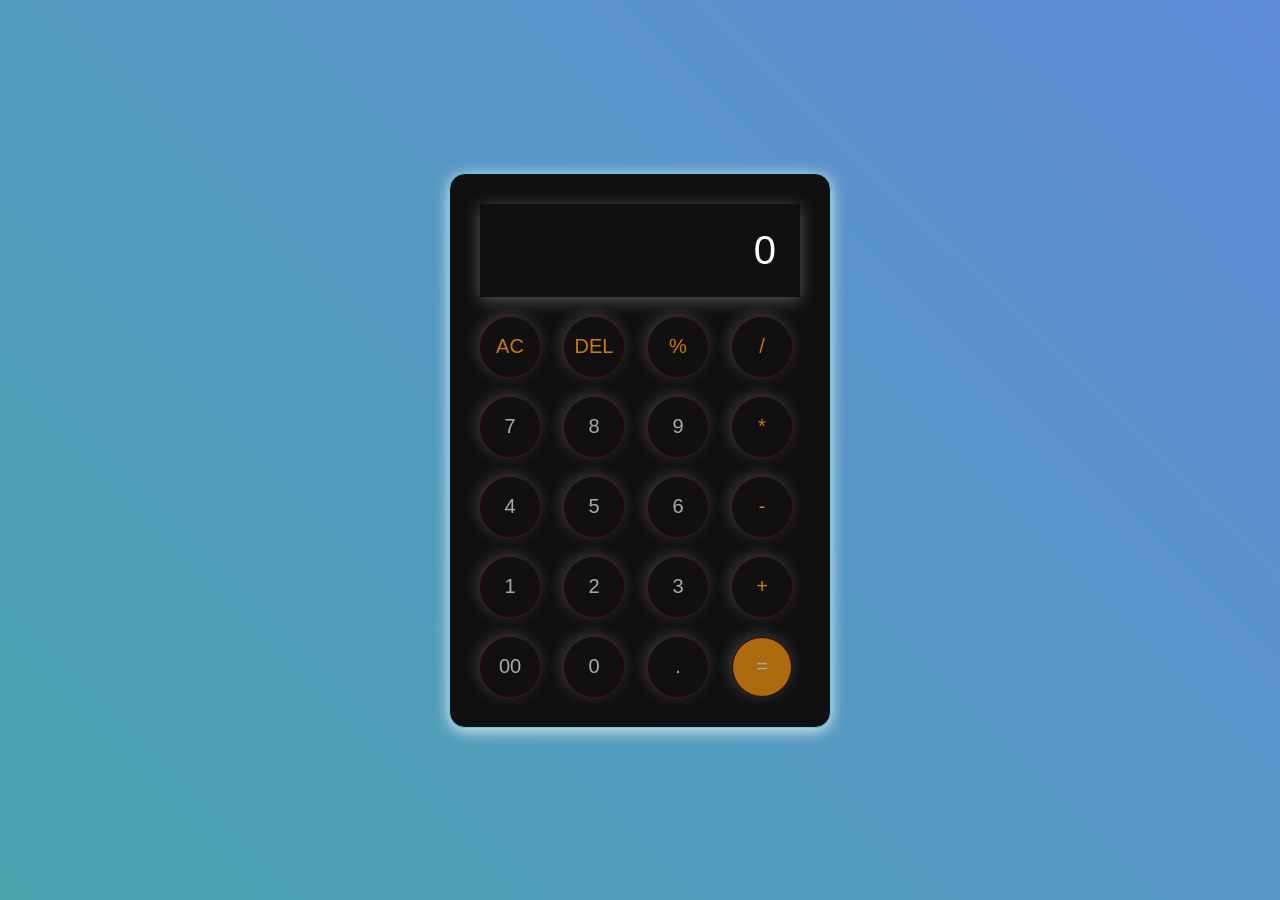
<file: Calculater/index.html>
<!DOCTYPE html>
<html lang="en">
<head>
    <meta charset="UTF-8">
    <meta name="viewport" content="width=device-width, initial-scale=1.0">
    <title>Calculatore</title>
    <link rel="stylesheet" href="style.css">
</head>
<body>
    <div class="calculator">
        <input type="text" placeholder="0" id="inputBox">
        <div>
            <button class="operator">AC</button>
            <button class="operator">DEL</button>
            <button class="operator">%</button>
            <button class="operator">/</button>
        </div>
        <div>
            <button>7</button>
            <button>8</button>
            <button>9</button>
            <button class="operator">*</button>
        </div>
        <div>
            <button>4</button>
            <button>5</button>
            <button>6</button>
            <button class="operator">-</button>
        </div>
        <div>
            <button>1</button>
            <button>2</button>
            <button>3</button>
            <button class="operator">+</button>
        </div>        
        <div>
            <button>00</button>
            <button>0</button>
            <button>.</button>
            <button class="equal-btn">=</button>
        </div>
    
    <script src="script.js"></script>    
</body>
</html>
</file>
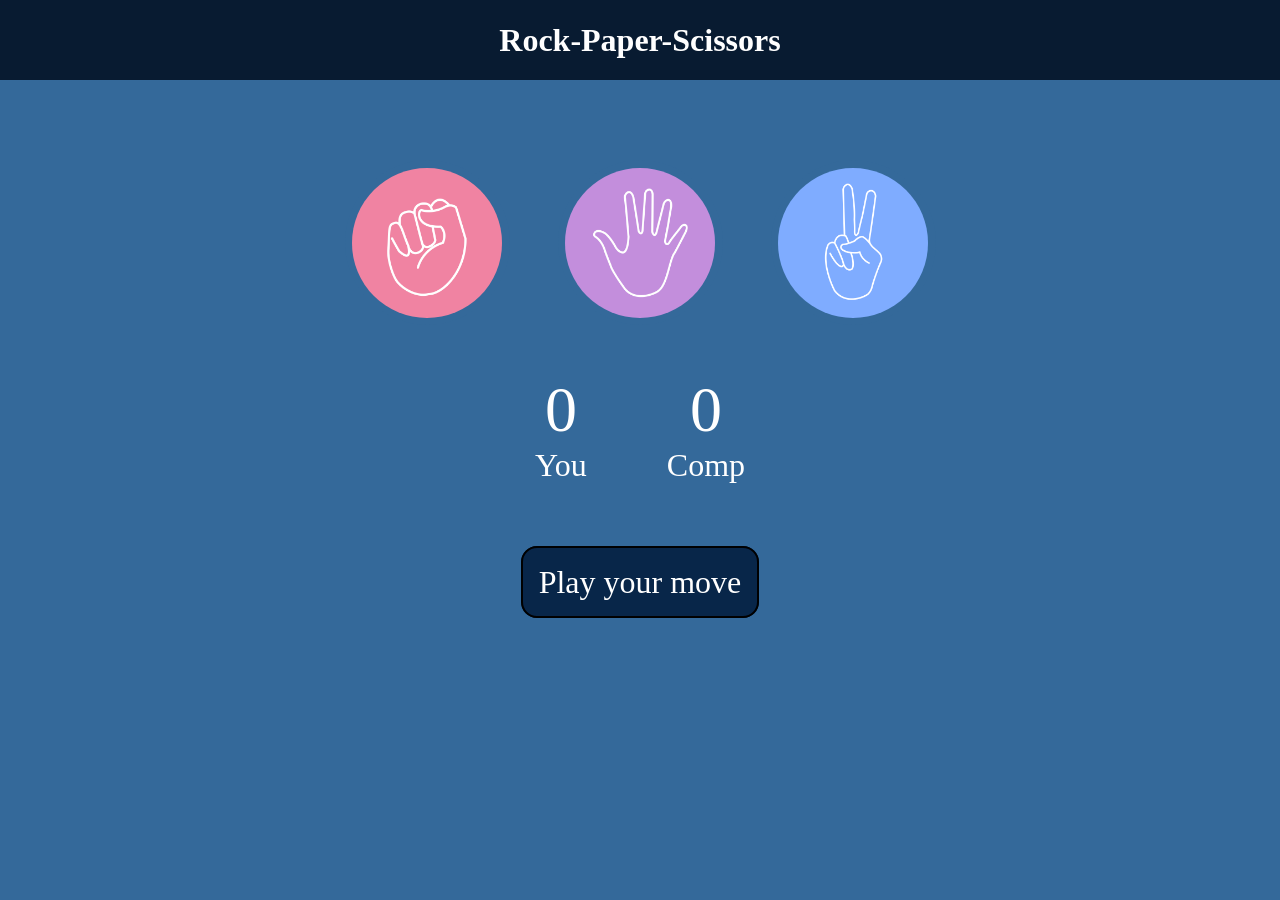
<file: Rock-Paper-Scissors/index.html>
<!DOCTYPE html>
<html lang="en">
<head>
    <meta charset="UTF-8">
    <meta name="viewport" content="width=device-width, initial-scale=1.0">
    <title>Rock-Paper-Scissors Game</title>
    <link rel="stylesheet" href="style.css">
</head>
<body>
    <h1>Rock-Paper-Scissors</h1>
    <div class="choices">
        <div class="choice" id="rock">
            <img src="rock.png">
        </div>
        <div class="choice" id="paper">
            <img src="paper.png">
        </div>
        <div class="choice" id="scissors">
            <img src="scissors.png">
        </div>
    </div>

    <!-- For score board -->
    <div class="score-board">
        <div class="score">
            <p id="user-score">0</p>
            <p>You</p>
        </div>
        <div class="score">
            <p id="comp-score">0</p>
            <p>Comp</p>
        </div>
    </div>

    <!-- For massege -->
     <div class="msg-container">
        <p id="msg">Play your move</p>
     </div>
    <script src="script.js"></script>
</body>
</html>
</file>
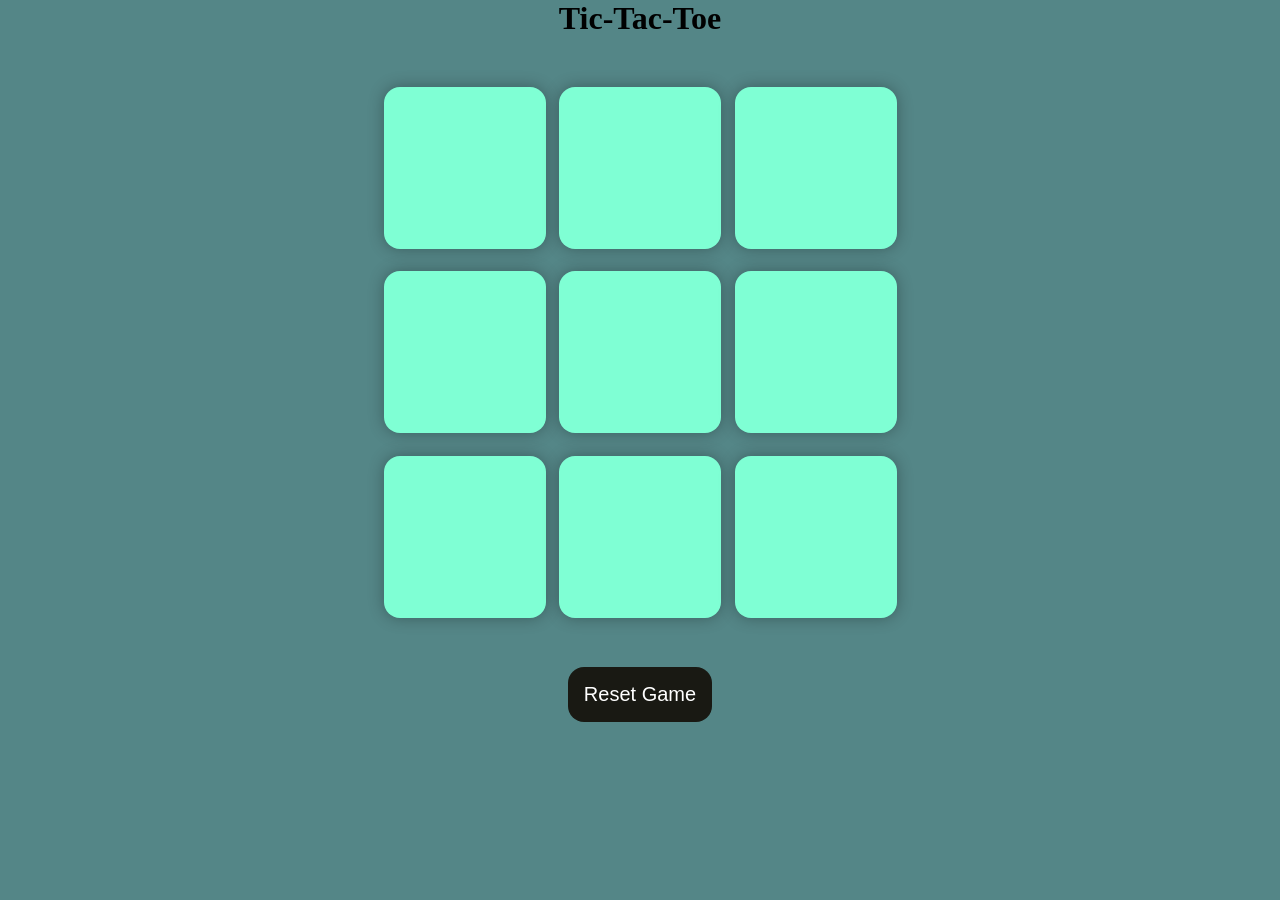
<file: Tic-Tac-Toe/index.html>
<!DOCTYPE html>
<html lang="en">
<head>
    <meta charset="UTF-8">
    <meta name="viewport" content="width=device-width, initial-scale=1.0">
    <title>Tic Tac Toe</title>
    <link rel="stylesheet" href="style.css">
</head>
<body>
    <div class="msg-container hide">
        <p id="msg">Winner</p>
        <button id="new-btn">New Game</button>
    </div>
    <main>
        <h1>Tic-Tac-Toe</h1>
        <div class="container">
            <div class="game">
                <button class="box"></button>
                <button class="box"></button>
                <button class="box"></button>
                <button class="box"></button>
                <button class="box"></button>
                <button class="box"></button>
                <button class="box"></button>
                <button class="box"></button>
                <button class="box"></button>
            </div>
        </div>
        <button id="reset-btn">Reset Game</button>
    </main>
    <script src="app.js"></script>
</body>
</html>
</file>
<file: Calculater/style.css>
*{
    margin: 0;
    padding: 0;
    box-sizing: border-box;
    font-family: 'arial''Times New Roman', Times, serif;
}

body{
    width: 100%;
    height: 100vh;
    display: flex;
    justify-content: center;
    align-items: center;
    background: linear-gradient(45deg, #4aa4af, #608cd7);
}

.calculator{
    border: 1px solid #5acfe7;
    padding: 20px;
    border-radius: 16px;
    background: rgb(16, 16, 16);
    box-shadow: 0px 3px 15px rgba(237, 243, 244, 0.9);
}

input{
    width: 320px;
    border: none;
    padding: 24px;
    margin: 10px;
    background: transparent;
    box-shadow: 0px 3px 15px rgba(255, 255, 255, 0.3);
    font-size: 40px;
    text-align: right;
    cursor: pointer;
    color: #ffffff;
}

input::placeholder{
    color: #ffffff;
}

button{
    border: 1px solid #340202;
    width: 60px;
    height: 60px;
    margin: 10px;
    border-radius: 50%;
    background: transparent;
    color: #b0a7a7;
    font-size: 20px;
    box-shadow: -2px -2px 15px rgba(255, 255, 255, 0.2);
    cursor: pointer;
}

.equal-btn{
    background-color: rgb(172, 106, 14);
    color: #b0a7a7;
}

.operator{
    color: #cd7809;
}
</file>
<file: Rock-Paper-Scissors/style.css>
*{
    margin: 0;
    padding: 0;
    text-align: center;
    background-color: #34699A;
}

h1{
    background-color: #081b31;
    color: white;
    height: 5rem;
    line-height: 5rem;
}


.choice{
    height: 165px;
    width: 165px;
    border-radius: 50%;
    display: flex;
    justify-content: center;
    align-items: center;
}

.choice:hover{
    
    cursor: pointer;
    background-color: #1657a1;
}
img{
    height: 150px;
    width: 150px;
    object-fit: cover;
    border-radius: 50%;
    
}

.choices{
    display: flex;
    justify-content: center;
    align-items: center;
    gap: 3rem;
    margin-top: 5rem;
}

.score-board{
    display: flex;
    justify-content: center;
    align-items: center;
    font-size: 2rem;
    margin-top: 3rem;
    gap: 5rem;
}

#user-score, #comp-score{
    font-size: 4rem;
}

.msg-container{
    margin-top: 5rem;
}


#msg{
    background-color: #082649;
    color: #fff;
    font-size: 2rem;
    display: inline;
    padding: 1rem;
    border-radius: 1rem;
    border: 2px solid black;
}

p{
    color: white;
}
</file>
<file: Tic-Tac-Toe/style.css>
*{
    margin: 0;
    padding: 0;
}

body {
    background-color: #548687;
    text-align: center;
}

.container{
    height: 70vh;
    display: flex;
    justify-content: center;
    align-items: center;
}

.game{
    height: 60vmin; 
    width: 60vmin;
    display: flex;
    flex-wrap: wrap;
    justify-content: center;
    align-items: center;
    gap: 1.5vmin;
}

.box{
    height: 18vmin;
    width: 18vmin;
    border-radius: 1rem;
    border: none;
    box-shadow: 0 0 1rem rgba(0, 0, 0, 0.3);
    font-size: 8vmin;
    color: #b0413e;
    background-color: aquamarine; 
}

#reset-btn{
    padding: 1rem;
    font-size: 1.25rem;
    background-color: #191913;
    color: #fff;
    border-radius:  1rem;;
    border: none;
}

#new-btn{
    padding: 1rem;
    font-size: 1.25rem;
    background-color: #191913;
    color: #fff;
    border-radius:  1rem;;
    border: none; 
    
}

#msg{
    color: #ffffc7;
    font-size: 5vmin;

}

.msg-container{
    height: 100vmin;
    display: flex;
    justify-content: center;
    align-items: center;
    flex-direction: column;
    gap: 4rem;
}

.hide{
    display: none;
}
</file>
